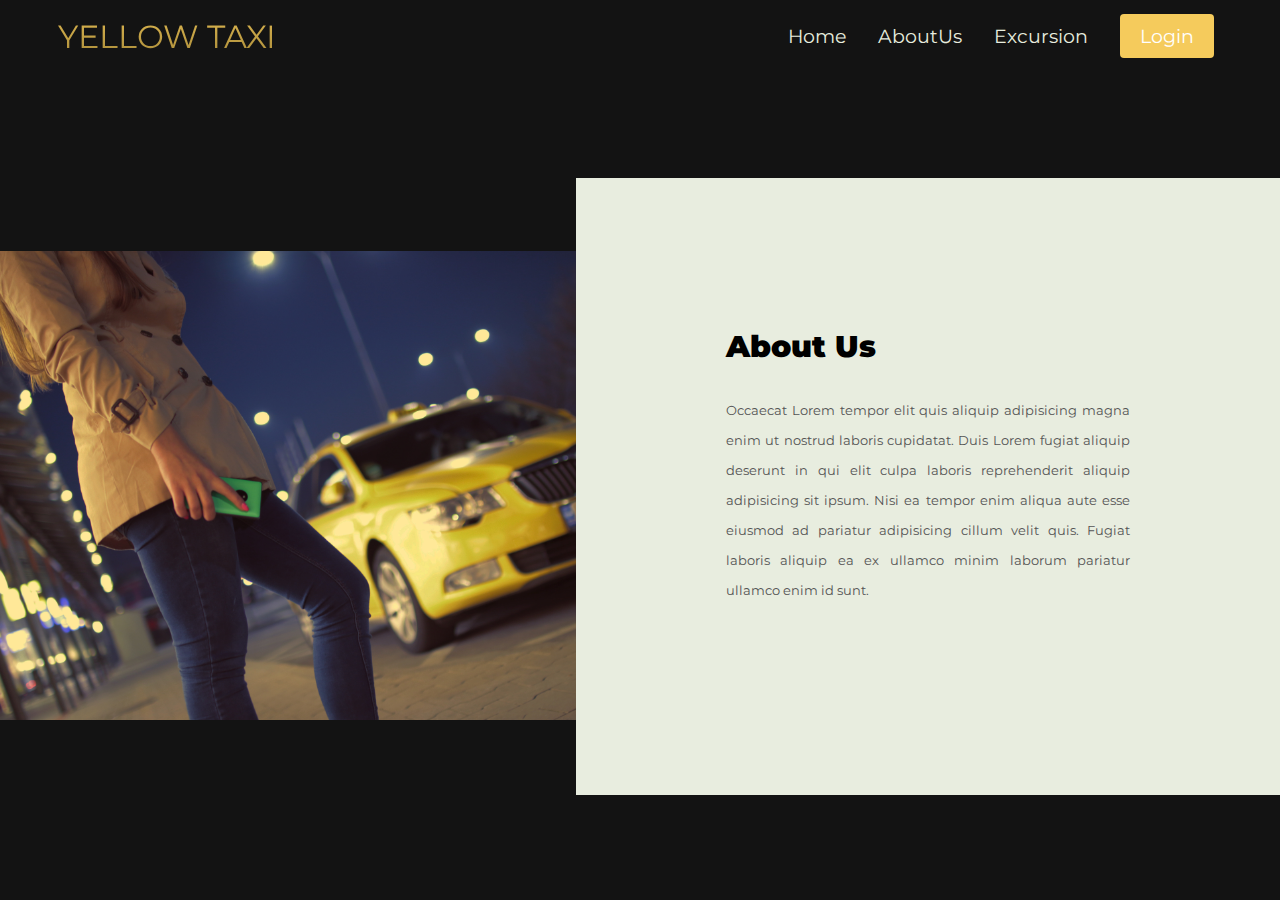
<file: aboutUs.html>
<!DOCTYPE html>
<html lang="en">
<head>
    <meta charset="UTF-8">
    <meta name="viewport" content="width=device-width, initial-scale=1.0">
    <title>Document</title>

        <!-- CSS Style -->
        <link rel="stylesheet" href="./Style/styles.css">

        <!-- JS Script -->
        <script defer src="./js/script.js"></script>
    
        <!-- Google Fonts -->
        <link rel="preconnect" href="https://fonts.gstatic.com">
        <link href="https://fonts.googleapis.com/css2?family=Montserrat&display=swap" rel="stylesheet">
    
         <!-- FONT AWESOME -->
        <link rel="stylesheet" href="https://pro.fontawesome.com/releases/v5.10.0/css/all.css" integrity="sha384-AYmEC3Yw5cVb3ZcuHtOA93w35dYTsvhLPVnYs9eStHfGJvOvKxVfELGroGkvsg+p" crossorigin="anonymous"/>
</head>
<body>
    <!-- Navbar -->
    <nav class="navbar">
        <div class="navbar-container">
            <a href="/" id="navbar_logo"><i class="fas fa-taxi"></i>YELLOW TAXI</a>
            <div class="navbar_toggle" id="mobile-menu">
                <span class="bar"></span>
                <span class="bar"></span>
                <span class="bar"></span>
            </div>
            <ul class="navbar_menu">
                <li class="navbar_item">
                    <a href="./index.html" class="navbar_link">Home</a>
                </li>
                <li class="navbar_item">
                    <a href="./aboutUs.html" class="navbar_link">AboutUs</a>
                </li>
                <li class="navbar_item">
                    <a href="" class="navbar_link">Excursion</a>
                </li>
                <li class="navbar_btn">
                    <a href="" class="button">Login</a>
                </li>
            </ul>
        </div>
    </nav>

    <!-- About Us -->
    <section>
        <div class="about-section">
            <div class="inner-container">
                <h1>About Us</h1>
                <p class="text">Occaecat Lorem tempor elit quis aliquip adipisicing magna enim ut nostrud laboris cupidatat. Duis Lorem fugiat aliquip deserunt in qui elit culpa laboris reprehenderit aliquip adipisicing sit ipsum. Nisi ea tempor enim aliqua aute esse eiusmod ad pariatur adipisicing cillum velit quis. Fugiat laboris aliquip ea ex ullamco minim laborum pariatur ullamco enim id sunt.</p>
                <!-- <div class="skills">
                    <span>Web Designer</span>
                    <span>Photoshop and Illustrator</span>
                    <span>Coding</span>
                </div> -->
            </div>         
        </div>
    </section>
</body>
</html>
</file>
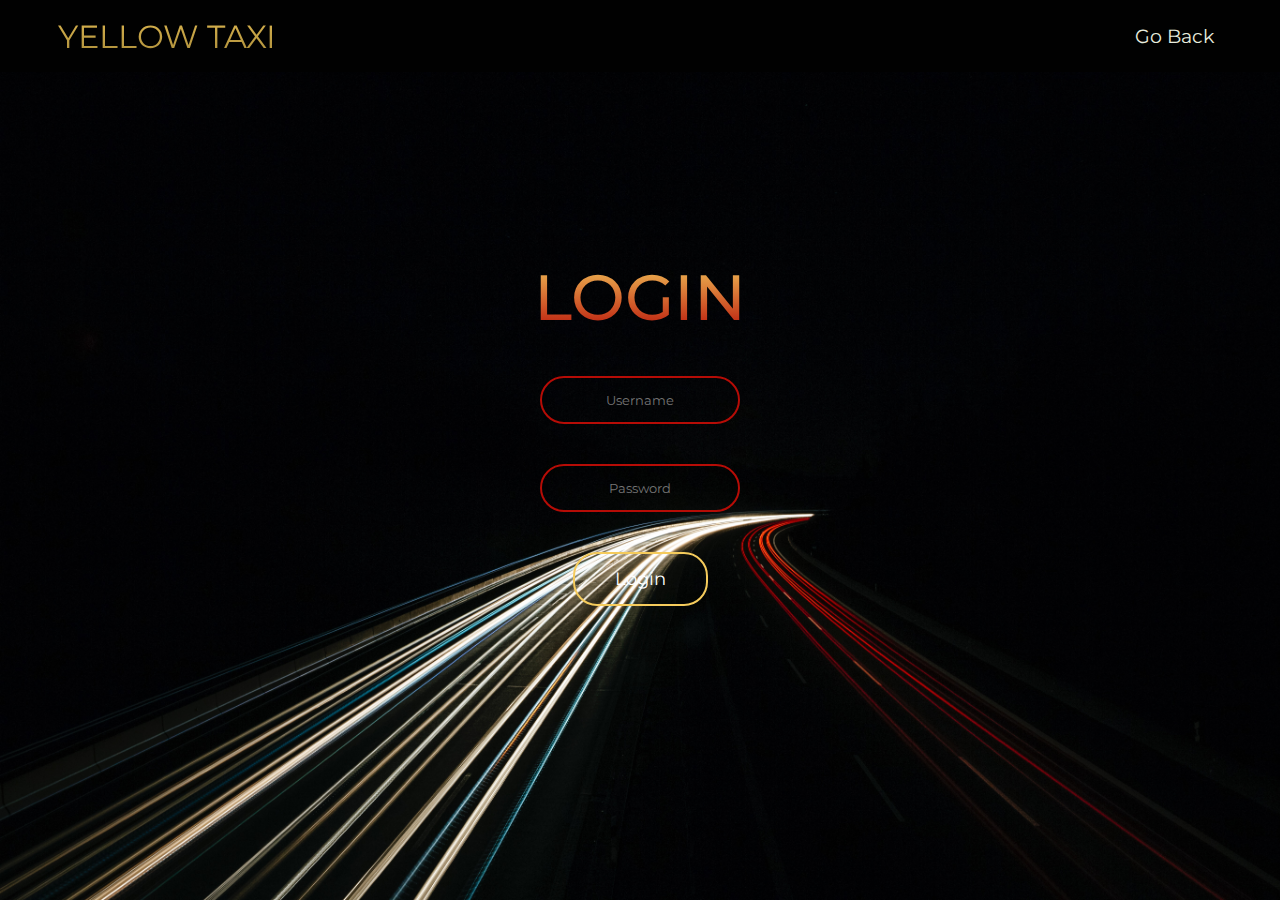
<file: login.html>
<!DOCTYPE html>
<html lang="en">
<head>
    <meta charset="UTF-8">
    <meta name="viewport" content="width=device-width, initial-scale=1.0">
    <title>LogIn</title>
    
        <!-- CSS Style -->
    <link rel="stylesheet" href="./Style/styles.css">

        <!-- JS Script -->
    <!-- <script defer src="./js/script.js"></script> -->
    
        <!-- Google Fonts -->
    <link rel="preconnect" href="https://fonts.gstatic.com">
    <link href="https://fonts.googleapis.com/css2?family=Montserrat&display=swap" rel="stylesheet">
    
         <!-- FONT AWESOME -->
    <link rel="stylesheet" href="https://pro.fontawesome.com/releases/v5.10.0/css/all.css" integrity="sha384-AYmEC3Yw5cVb3ZcuHtOA93w35dYTsvhLPVnYs9eStHfGJvOvKxVfELGroGkvsg+p" crossorigin="anonymous"/>
</head>
<body>

    <nav class="login-navbar">
        <div class="navbar-container">
            <a href="/" id="login-navbar_logo"><i class="fas fa-taxi"></i>YELLOW TAXI</a>            
            <ul class="navbar_menu">
                <li class="navbar_item">
                    <a href="./index.html" class="login-navbar_link">Go Back</a>
                </li>
            </ul>
        </div>
    </nav>

    <div class="login-section">
        <div class="login-box">
            <form action="login.html">
                <h1>Login</h1>
                <input type="text" name="" id="username" class="input-username" placeholder="Username">
                <input type="password" name="" id="password" class="input-password" placeholder="Password">
                <input type="submit" class="input-btn" value="Login">
                
            </form>
        </div>
    </div>

    
    
    
</body>
</html>
</file>
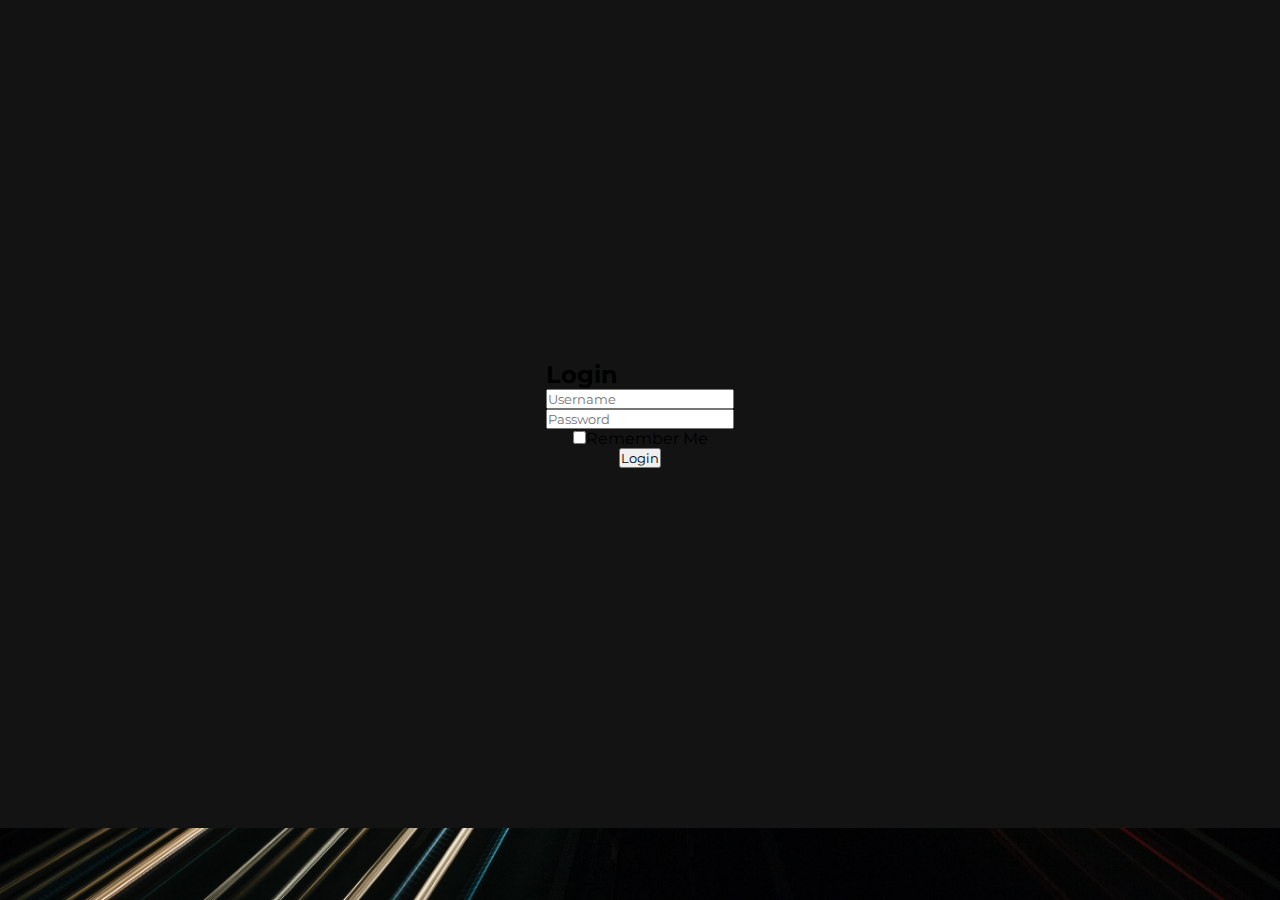
<file: login_test.html>
<!DOCTYPE html>
<html lang="en">
<head>
    <meta charset="UTF-8">
    <meta name="viewport" content="width=device-width, initial-scale=1.0">
    <title>Login</title>

    <!-- CSS Style -->
    <link rel="stylesheet" href="./Style/styles.css">

        <!-- JS Script -->
    <!-- <script defer src="./js/script.js"></script> -->
    
        <!-- Google Fonts -->
    <link rel="preconnect" href="https://fonts.gstatic.com">
    <link href="https://fonts.googleapis.com/css2?family=Montserrat&display=swap" rel="stylesheet">
    
         <!-- FONT AWESOME -->
    <link rel="stylesheet" href="https://pro.fontawesome.com/releases/v5.10.0/css/all.css" integrity="sha384-AYmEC3Yw5cVb3ZcuHtOA93w35dYTsvhLPVnYs9eStHfGJvOvKxVfELGroGkvsg+p" crossorigin="anonymous"/>
</head>
<body>
    <section id="loginID">
        <div class="login_box">
            <div class="login_form">
                <h2>Login</h2>
                <form>
                    <div class="inputBox">
                        <input type="text" placeholder="Username">
                        <i class="fas fa-user"></i>
                    </div>
                    <div class="inputBox">
                        <input type="password" placeholder="Password">
                        <i class="fas fa-lock"></i>
                    </div>
                    <label class="remember">
                        <input type="checkbox" name="" id="">Remember Me
                    </label>
                    <div class="inputBox">
                        <input type="submit" value="Login">
                    </div>
                </form>
            </div>
        </div>
    </section>
</body>
</html>
</file>
<file: Style/styles.css>
@import "./_wholePage.css";
@import "./_navbar.css";
@import "./_mainSection.css";
@import "./_excursion.css";
@import "./_services.css";
@import "./_aboutUs.css";
@import "./_login.css";
/* @import "./_login_test.css"; */
</file>
